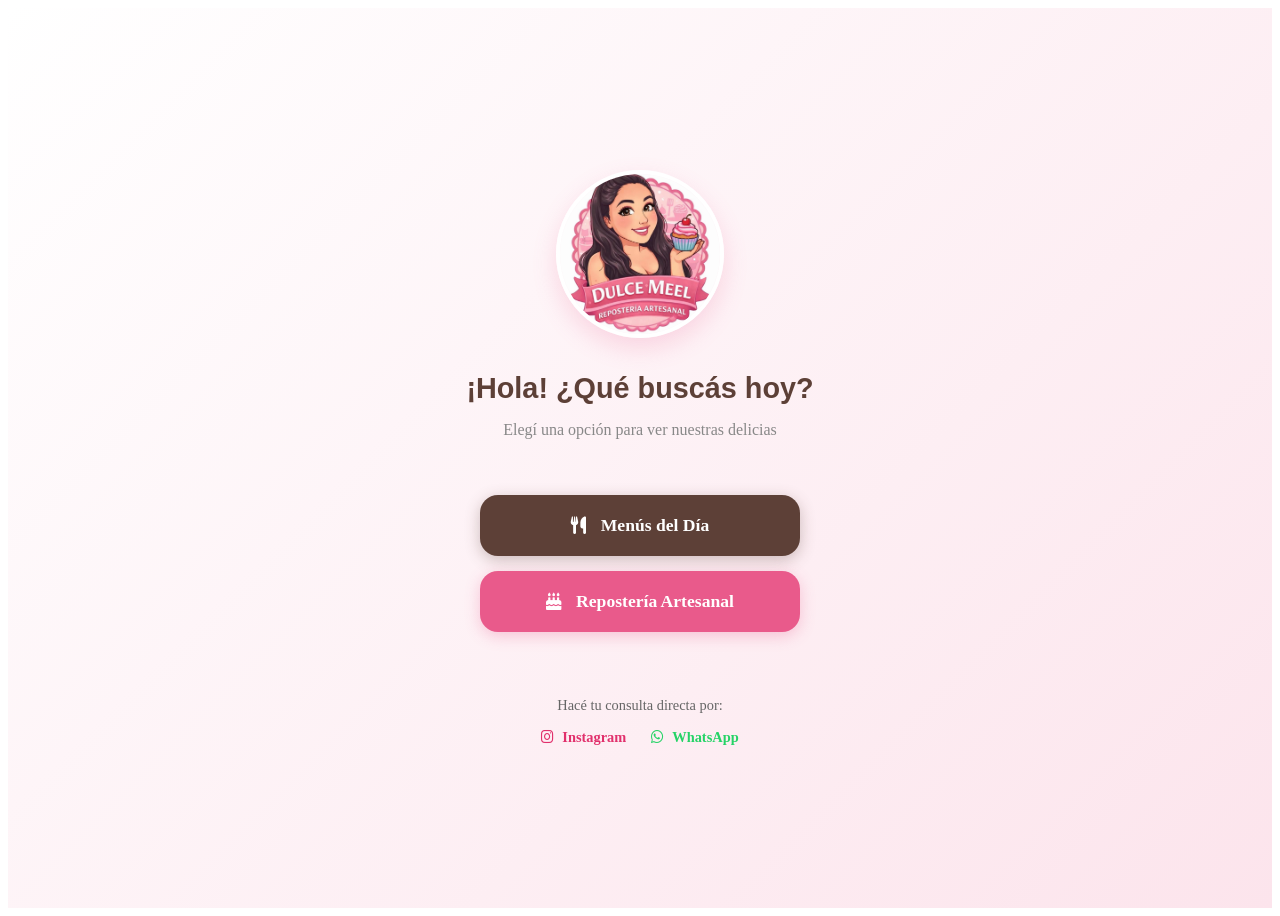
<file: Index.html>
<!DOCTYPE html>
<html lang="es">
<head>
    <meta charset="UTF-8">
    <meta name="viewport" content="width=device-width, initial-scale=1.0, maximum-scale=1.0, user-scalable=no">
    <title>Dulce Meel - Bienvenidos</title>
    <link rel="stylesheet" href="style.css">
    <link rel="stylesheet" href="https://cdnjs.cloudflare.com/ajax/libs/font-awesome/6.0.0/css/all.min.css">
</head>
<body>

    <main class="welcome-container">
        
        <header class="welcome-header">
            <img src="logo-dulce-meel.png" alt="Logo Dulce Meel" class="logo-welcome">
            <h1>¡Hola! ¿Qué buscás hoy?</h1>
            <p>Elegí una opción para ver nuestras delicias</p>
        </header>

        <nav class="welcome-nav">
            <a href="Menu/menus.html" class="btn-portal btn-comida">
                <i class="fas fa-utensils"></i>
                <span>Menús del Día</span>
            </a>
            
            <a href="reposteria/reposteria.html" class="btn-portal btn-dulce">
                <i class="fas fa-birthday-cake"></i>
                <span>Repostería Artesanal</span>
            </a>
        </nav>

        <footer class="welcome-footer">
            <p>Hacé tu consulta directa por:</p>
            <div class="social-icons">
                <a href="https://www.instagram.com/dulcemeel__/" target="_blank" class="ig-link">
                    <i class="fab fa-instagram"></i> Instagram
                </a>
                <a href="https://wa.me/5493512483474" target="_blank" class="wsp-link">
                    <i class="fab fa-whatsapp"></i> WhatsApp
                </a>
            </div>
        </footer>

    </main>

</body>
</html>
</file>
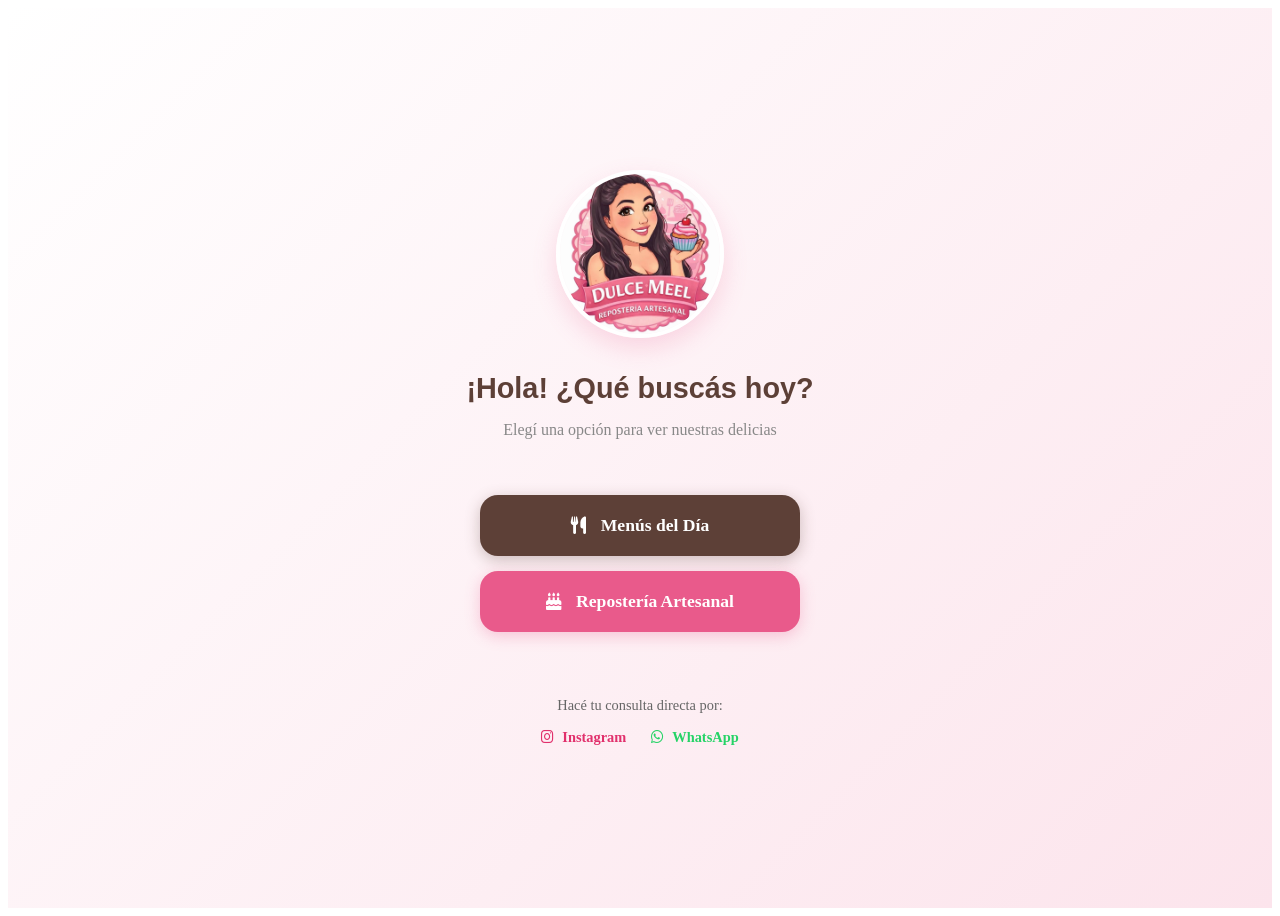
<file: index.html>
<!DOCTYPE html>
<html lang="es">
<head>
    <meta charset="UTF-8">
    <meta name="viewport" content="width=device-width, initial-scale=1.0, maximum-scale=1.0, user-scalable=no">
    <title>Dulce Meel - Bienvenidos</title>
    <link rel="stylesheet" href="style.css">
    <link rel="stylesheet" href="https://cdnjs.cloudflare.com/ajax/libs/font-awesome/6.0.0/css/all.min.css">
</head>
<body>

    <main class="welcome-container">
        
        <header class="welcome-header">
            <img src="logo-dulce-meel.png" alt="Logo Dulce Meel" class="logo-welcome">
            <h1>¡Hola! ¿Qué buscás hoy?</h1>
            <p>Elegí una opción para ver nuestras delicias</p>
        </header>

        <nav class="welcome-nav">
            <a href="menu/menus.html" class="btn-portal btn-comida">
                <i class="fas fa-utensils"></i>
                <span>Menús del Día</span>
            </a>
            
            <a href="reposteria/reposteria.html" class="btn-portal btn-dulce">
                <i class="fas fa-birthday-cake"></i>
                <span>Repostería Artesanal</span>
            </a>
        </nav>

        <footer class="welcome-footer">
            <p>Hacé tu consulta directa por:</p>
            <div class="social-icons">
                <a href="https://www.instagram.com/dulcemeel__/" target="_blank" class="ig-link">
                    <i class="fab fa-instagram"></i> Instagram
                </a>
                <a href="https://wa.me/5493512483474" target="_blank" class="wsp-link">
                    <i class="fab fa-whatsapp"></i> WhatsApp
                </a>
            </div>
        </footer>

    </main>

</body>
</html>
</file>
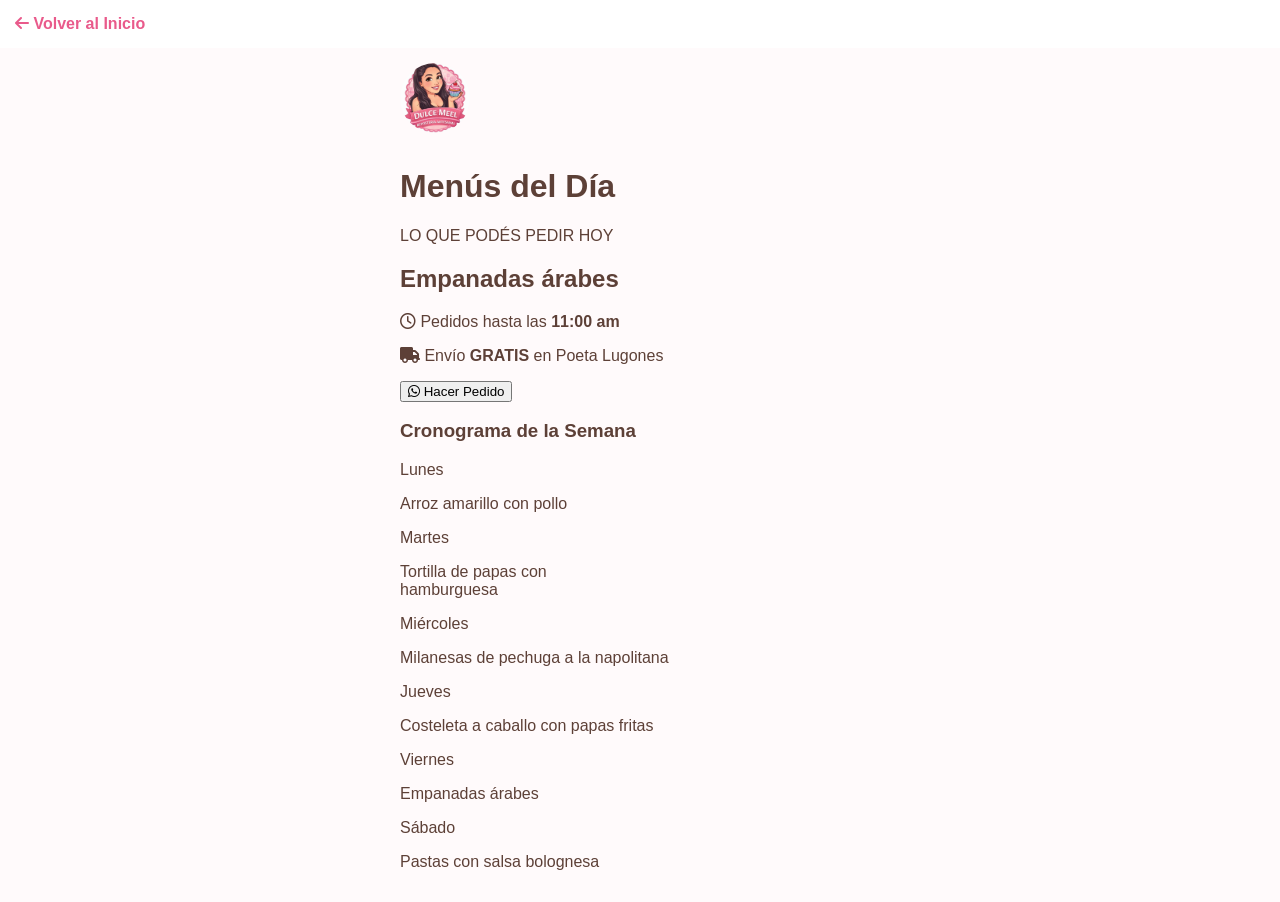
<file: menus.html>
<!DOCTYPE html>
<html lang="es">
<head>
    <meta charset="UTF-8">
    <meta name="viewport" content="width=device-width, initial-scale=1.0">
    <title>Menús del Día - Dulce Meel</title>
    <link rel="stylesheet" href="Style.css">
    <link rel="stylesheet" href="https://cdnjs.cloudflare.com/ajax/libs/font-awesome/6.0.0/css/all.min.css">
</head>
<body>

    <nav class="nav-simple">
        <a href="../Index.html"><i class="fas fa-arrow-left"></i> Volver al Inicio</a>
    </nav>

    <main class="container">
        <header class="section-header">
            <img src="../logo-dulce-meel.png" alt="Logo" class="logo-chico" style="width: 70px; border-radius: 50%;">
            <h1>Menús del Día</h1>
        </header>

        <div class="menu-hoy-card">
            <span class="tag">LO QUE PODÉS PEDIR HOY</span>
            <h2 id="plato-hoy">Cargando menú...</h2>
            
            <div class="info-vianda">
                <p><i class="far fa-clock"></i> Pedidos hasta las <strong>11:00 am</strong></p>
                <p><i class="fas fa-truck"></i> Envío <strong>GRATIS</strong> en Poeta Lugones</p>
            </div>
            
            <button class="btn-pedido-wsp" id="pedir-comida">
                <i class="fab fa-whatsapp"></i> Hacer Pedido
            </button>
        </div>

        <div class="cronograma-container">
            <h3>Cronograma de la Semana</h3>
            <div class="lista-dias">
                <div class="item-dia" id="d-1"><span>Lunes</span> <p>Arroz amarillo con pollo</p></div>
                <div class="item-dia" id="d-2"><span>Martes</span> <p>Tortilla de papas con <br> hamburguesa</p></div>
                <div class="item-dia" id="d-3"><span>Miércoles</span> <p>Milanesas de pechuga a la napolitana</p></div>
                <div class="item-dia" id="d-4"><span>Jueves</span> <p>Costeleta a caballo con papas fritas</p></div>
                <div class="item-dia" id="d-5"><span>Viernes</span> <p>Empanadas árabes</p></div>
                <div class="item-dia" id="d-6"><span>Sábado</span> <p>Pastas con salsa bolognesa</p></div>
            </div>
        </div>
    </main>

    <script src="script-menus.js"></script>
</body>
</html>
</file>
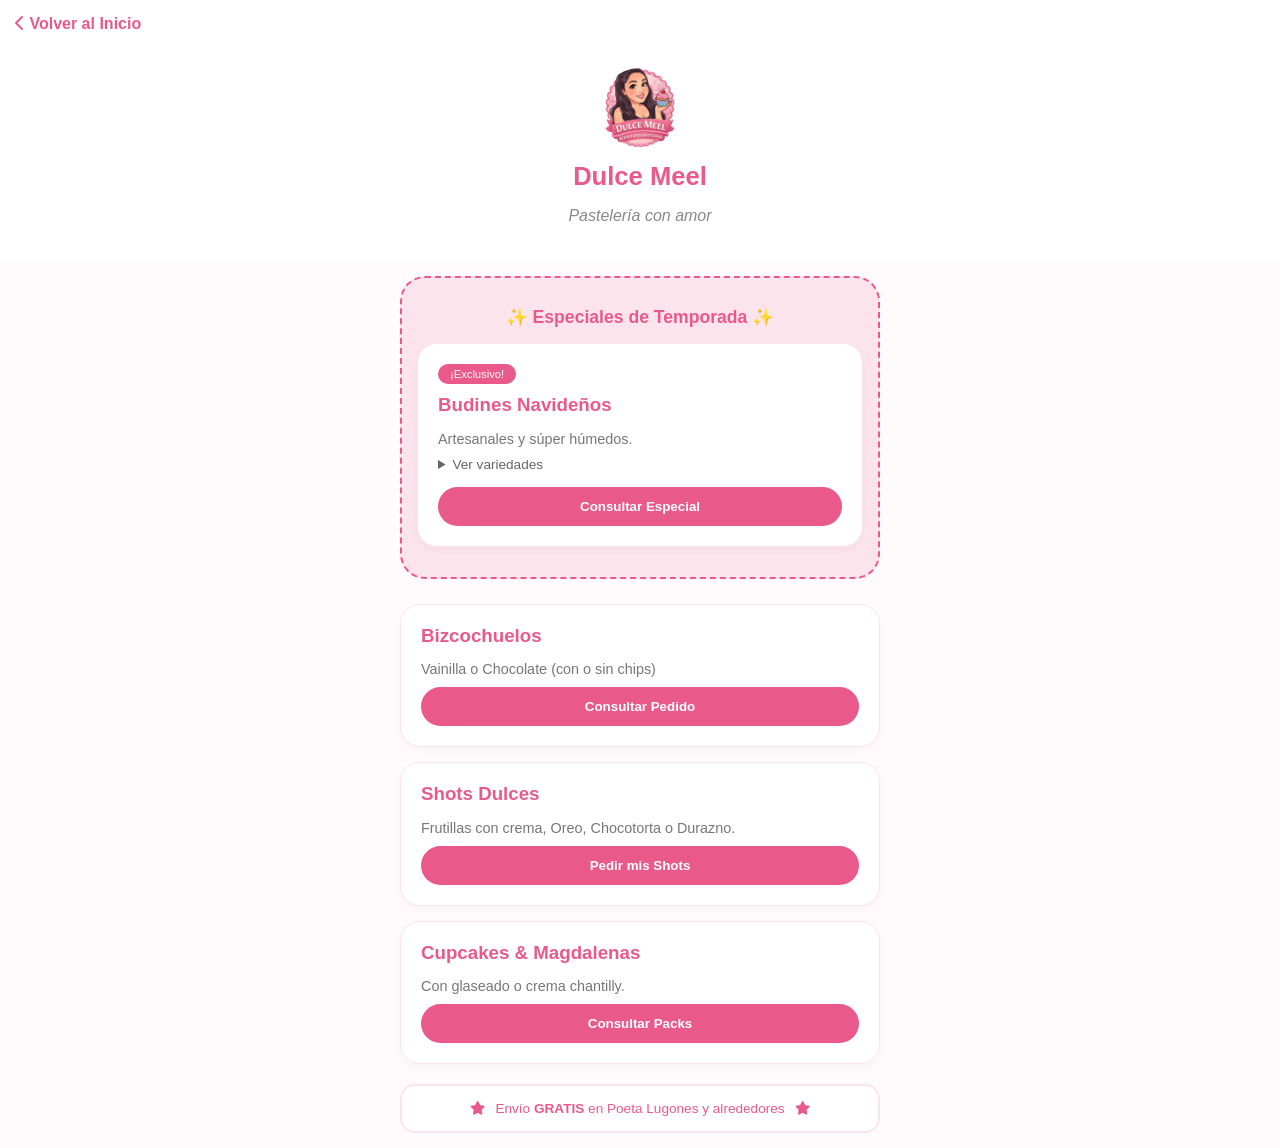
<file: reposteria.html>
<!DOCTYPE html>
<html lang="es">
<head>
    <meta charset="UTF-8">
    <meta name="viewport" content="width=device-width, initial-scale=1.0">
    <title>Dulce Meel - Repostería Artesanal</title>
    <link rel="stylesheet" href="Style.css">
    <link rel="stylesheet" href="https://cdnjs.cloudflare.com/ajax/libs/font-awesome/6.0.0/css/all.min.css">
</head>
<body>

    <nav class="nav-simple">
        <a href="../Index.html"><i class="fas fa-chevron-left"></i> Volver al Inicio</a>
    </nav>

    <header class="header-reposteria">
        <img src="../logo-dulce-meel.png" alt="Logo Dulce Meel" class="logo-chico" style="width: 80px; border-radius: 50%; margin-bottom: 10px;">
        <h1 class="title-pink">Dulce Meel</h1>
        <p class="subtitle" style="color: #888; font-style: italic;">Pastelería con amor</p>
    </header>

    <main class="container" style="max-width: 480px; margin: auto; padding: 15px;">
        
        <section class="temporada" style="background: #fce4ec; padding: 15px; border-radius: 25px; margin-bottom: 25px; border: 2px dashed #e95a8b;">
            <div class="section-title" style="text-align: center; margin-bottom: 15px;">
                <h2 style="color: #e95a8b; font-size: 1.1rem;">✨ Especiales de Temporada ✨</h2>
            </div>
            
            <div class="card" data-producto="Especial de Temporada" style="background: white; border-radius: 20px; padding: 20px; border: 1px solid #fce4ec;">
                <span class="badge" style="background: #e95a8b; color: white; font-size: 0.7rem; padding: 4px 12px; border-radius: 10px; display: inline-block; margin-bottom: 10px;">¡Exclusivo!</span>
                <div class="card-info">
                    <h3 style="color: #e95a8b; margin: 0;">Budines Navideños</h3>
                    <p style="font-size: 0.9rem; color: #777;">Artesanales y súper húmedos.</p>
                    <details style="font-size: 0.85rem; color: #666; cursor: pointer;">
                        <summary>Ver variedades</summary>
                        <ul style="padding-left: 20px; margin-top: 10px;">
                            <li>250g (Solos, chips o frutas)</li>
                            <li>Grande Glaseado (Limón o Naranja)</li>
                        </ul>
                    </details>
                    <button class="btn-ver" style="width: 100%; background: #e95a8b; color: white; border: none; padding: 12px; border-radius: 50px; font-weight: bold; margin-top: 15px; cursor: pointer;">Consultar Especial</button>
                </div>
            </div>
        </section>

        <div class="grid-productos">
            
            <div class="card" data-producto="Bizcochuelos" style="background: white; border-radius: 20px; padding: 20px; margin-bottom: 15px; border: 1px solid #fce4ec; box-shadow: 0 4px 10px rgba(0,0,0,0.03);">
                <div class="card-info">
                    <h3 style="color: #e95a8b; margin: 0;">Bizcochuelos</h3>
                    <p style="font-size: 0.9rem; color: #777;">Vainilla o Chocolate (con o sin chips)</p>
                    <button class="btn-ver" style="width: 100%; background: #e95a8b; color: white; border: none; padding: 12px; border-radius: 50px; font-weight: bold; cursor: pointer;">Consultar Pedido</button>
                </div>
            </div>

            <div class="card" data-producto="Shots Dulces" style="background: white; border-radius: 20px; padding: 20px; margin-bottom: 15px; border: 1px solid #fce4ec; box-shadow: 0 4px 10px rgba(0,0,0,0.03);">
                <div class="card-info">
                    <h3 style="color: #e95a8b; margin: 0;">Shots Dulces</h3>
                    <p style="font-size: 0.9rem; color: #777;">Frutillas con crema, Oreo, Chocotorta o Durazno.</p>
                    <button class="btn-ver" style="width: 100%; background: #e95a8b; color: white; border: none; padding: 12px; border-radius: 50px; font-weight: bold; cursor: pointer;">Pedir mis Shots</button>
                </div>
            </div>

            <div class="card" data-producto="Cupcakes" style="background: white; border-radius: 20px; padding: 20px; margin-bottom: 15px; border: 1px solid #fce4ec; box-shadow: 0 4px 10px rgba(0,0,0,0.03);">
                <div class="card-info">
                    <h3 style="color: #e95a8b; margin: 0;">Cupcakes & Magdalenas</h3>
                    <p style="font-size: 0.9rem; color: #777;">Con glaseado o crema chantilly.</p>
                    <button class="btn-ver" style="width: 100%; background: #e95a8b; color: white; border: none; padding: 12px; border-radius: 50px; font-weight: bold; cursor: pointer;">Consultar Packs</button>
                </div>
            </div>

        </div>

        <div class="delivery-notice-pink" style="display: flex; align-items: center; justify-content: center; gap: 10px; background: white; border: 2px solid #fce4ec; padding: 15px; border-radius: 15px; margin-top: 20px; color: #e95a8b; font-size: 0.85rem; text-align: center;">
            <i class="fas fa-star"></i>
            <p style="margin: 0;">Envío <strong>GRATIS</strong> en Poeta Lugones y alrededores</p>
            <i class="fas fa-star"></i>
        </div>
    </main>

    <script src="script-reposteria.js"></script>
</body>
</html>
</file>
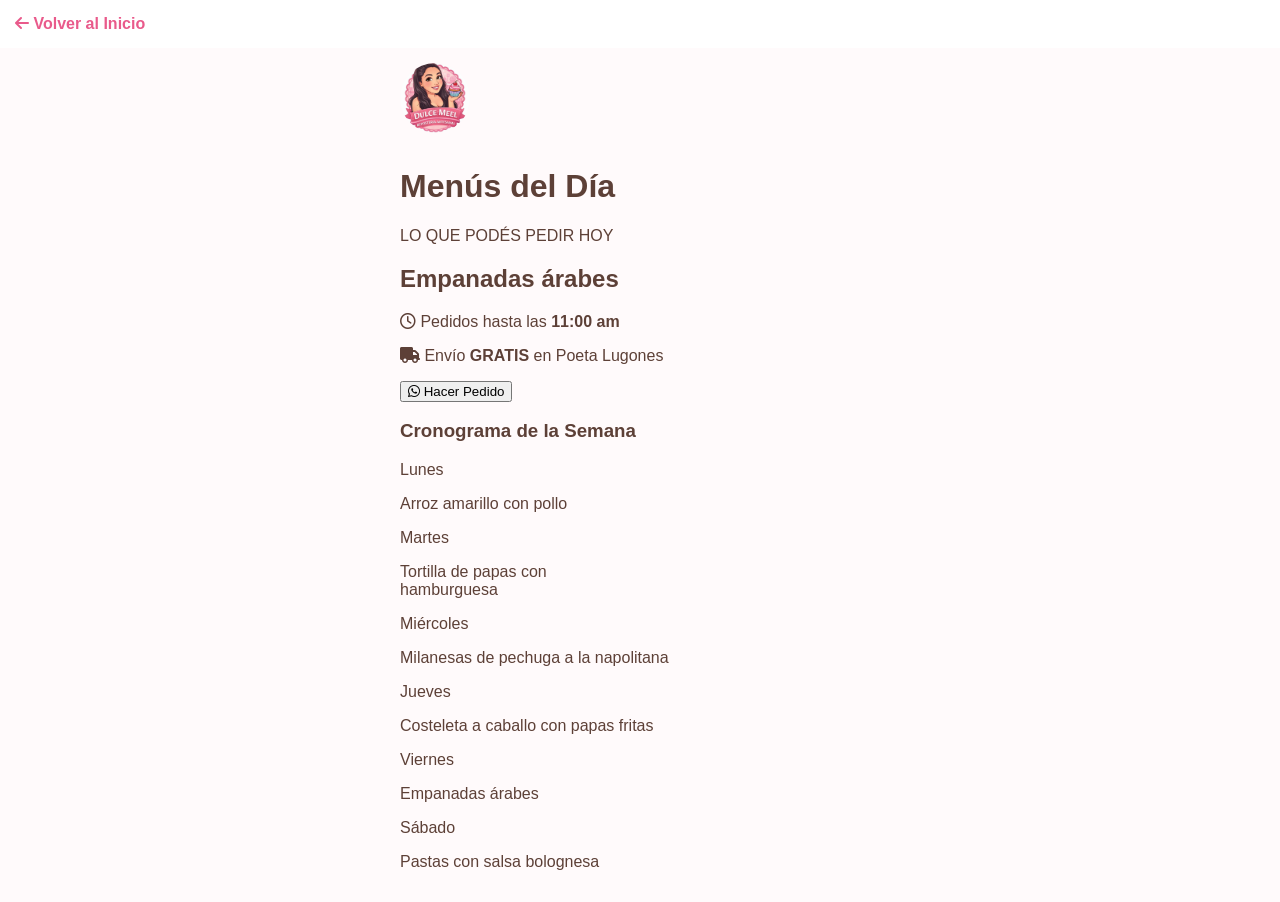
<file: menu/menus.html>
<!DOCTYPE html>
<html lang="es">
<head>
    <meta charset="UTF-8">
    <meta name="viewport" content="width=device-width, initial-scale=1.0">
    <title>Menús del Día - Dulce Meel</title>
    <link rel="stylesheet" href="../Style.css">
    <link rel="stylesheet" href="https://cdnjs.cloudflare.com/ajax/libs/font-awesome/6.0.0/css/all.min.css">
</head>
<body>

    <nav class="nav-simple">
        <a href="../Index.html"><i class="fas fa-arrow-left"></i> Volver al Inicio</a>
    </nav>

    <main class="container">
        <header class="section-header">
            <img src="../logo-dulce-meel.png" alt="Logo" class="logo-chico" style="width: 70px; border-radius: 50%;">
            <h1>Menús del Día</h1>
        </header>

        <div class="menu-hoy-card">
            <span class="tag">LO QUE PODÉS PEDIR HOY</span>
            <h2 id="plato-hoy">Cargando menú...</h2>
            
            <div class="info-vianda">
                <p><i class="far fa-clock"></i> Pedidos hasta las <strong>11:00 am</strong></p>
                <p><i class="fas fa-truck"></i> Envío <strong>GRATIS</strong> en Poeta Lugones</p>
            </div>
            
            <button class="btn-pedido-wsp" id="pedir-comida">
                <i class="fab fa-whatsapp"></i> Hacer Pedido
            </button>
        </div>

        <div class="cronograma-container">
            <h3>Cronograma de la Semana</h3>
            <div class="lista-dias">
                <div class="item-dia" id="d-1"><span>Lunes</span> <p>Arroz amarillo con pollo</p></div>
                <div class="item-dia" id="d-2"><span>Martes</span> <p>Tortilla de papas con <br> hamburguesa</p></div>
                <div class="item-dia" id="d-3"><span>Miércoles</span> <p>Milanesas de pechuga a la napolitana</p></div>
                <div class="item-dia" id="d-4"><span>Jueves</span> <p>Costeleta a caballo con papas fritas</p></div>
                <div class="item-dia" id="d-5"><span>Viernes</span> <p>Empanadas árabes</p></div>
                <div class="item-dia" id="d-6"><span>Sábado</span> <p>Pastas con salsa bolognesa</p></div>
            </div>
        </div>
    </main>

    <script src="script-menus.js"></script>
</body>
</html>
</file>
<file: style.css>
/* --- ESTILOS PARA EL PORTAL DE BIENVENIDA (index.html) --- */

/* Contenedor principal: Centra todo en la pantalla */
.welcome-container {
    height: 100vh; /* Ocupa todo el alto de la pantalla */
    display: flex;
    flex-direction: column;
    justify-content: center;
    align-items: center;
    background: linear-gradient(135deg, #ffffff 0%, #fce4ec 100%);
    padding: 20px;
    text-align: center;
    box-sizing: border-box;
    overflow-y: auto; /* Permite scroll si el contenido excede el viewport */
}

/* Cabecera con Logo */
.welcome-header {
    margin-bottom: 40px;
    animation: fadeInDown 0.8s ease-out;
}

.logo-welcome {
    width: 160px;
    height: 160px;
    border-radius: 50%;
    box-shadow: 0 10px 25px rgba(233, 90, 139, 0.2);
    border: 4px solid white;
    margin-bottom: 20px;
    object-fit: cover;
}

.welcome-header h1 {
    color: #5d4037; /* Marrón oscuro para contraste */
    font-size: 1.8rem;
    margin: 10px 0;
    font-family: 'Segoe UI', Tahoma, Geneva, Verdana, sans-serif;
}

.welcome-header p {
    color: #888;
    font-size: 1rem;
}

/* Navegación por botones */
.welcome-nav {
    display: flex;
    flex-direction: column;
    gap: 15px;
    width: 100%;
    max-width: 320px;
    animation: fadeInUp 0.8s ease-out;
}

.btn-portal {
    text-decoration: none;
    padding: 20px;
    border-radius: 18px;
    display: flex;
    align-items: center;
    justify-content: center;
    gap: 15px;
    font-weight: bold;
    font-size: 1.1rem;
    transition: all 0.3s ease;
    color: white;
    cursor: pointer;
    border: none;
}

/* Efecto hover para desktop */
.btn-portal:hover {
    transform: translateY(-2px);
    box-shadow: 0 8px 20px rgba(0, 0, 0, 0.2);
}

/* Efecto al tocar el botón en el celular */
.btn-portal:active {
    transform: scale(0.96);
}

/* Botón de Menús (Marrón) */
.btn-comida {
    background-color: #5d4037; 
    box-shadow: 0 4px 15px rgba(93, 64, 55, 0.3);
}

/* Botón de Dulce Meel (Rosa) */
.btn-dulce {
    background-color: #e95a8b; 
    box-shadow: 0 4px 15px rgba(233, 90, 139, 0.3);
}

/* Footer de redes sociales */
.welcome-footer {
    margin-top: 50px;
    animation: fadeIn 1.2s ease-in;
}

.welcome-footer p {
    font-size: 0.9rem;
    color: #666;
    margin-bottom: 15px;
}

.social-icons {
    display: flex;
    gap: 25px;
    justify-content: center;
    flex-wrap: wrap;
}

.social-icons a {
    text-decoration: none;
    font-weight: bold;
    font-size: 0.9rem;
    display: flex;
    align-items: center;
    gap: 8px;
    transition: transform 0.3s ease;
}

.social-icons a:hover {
    transform: scale(1.1);
}

.ig-link { color: #e1306c; } /* Color Instagram */
.wsp-link { color: #25d366; } /* Color WhatsApp */

/* Animaciones con prefijos de navegador para máxima compatibilidad */
@-webkit-keyframes fadeInDown {
    from { opacity: 0; transform: translateY(-20px); }
    to { opacity: 1; transform: translateY(0); }
}

@keyframes fadeInDown {
    from { opacity: 0; transform: translateY(-20px); }
    to { opacity: 1; transform: translateY(0); }
}

@-webkit-keyframes fadeInUp {
    from { opacity: 0; transform: translateY(20px); }
    to { opacity: 1; transform: translateY(0); }
}

@keyframes fadeInUp {
    from { opacity: 0; transform: translateY(20px); }
    to { opacity: 1; transform: translateY(0); }
}

@-webkit-keyframes fadeIn {
    from { opacity: 0; }
    to { opacity: 1; }
}

@keyframes fadeIn {
    from { opacity: 0; }
    to { opacity: 1; }
}

/* Media queries para responsividad en dispositivos pequeños */
@media (max-width: 480px) {
    .welcome-container {
        padding: 15px;
    }

    .welcome-header h1 {
        font-size: 1.4rem;
    }

    .welcome-header {
        margin-bottom: 30px;
    }

    .logo-welcome {
        width: 120px;
        height: 120px;
    }

    .btn-portal {
        padding: 16px;
        font-size: 0.95rem;
        gap: 12px;
    }

    .welcome-nav {
        max-width: 100%;
    }

    .social-icons {
        gap: 15px;
    }

    .social-icons a {
        font-size: 0.8rem;
    }
}
</file>
<file: Style.css>
/* ESTILOS ORIGINALES REPOSTERÍA */
:root {
    --rosa-fuerte: #e95a8b;
    --rosa-claro: #fce4ec;
    --texto: #5d4037;
}

body { font-family: 'Segoe UI', sans-serif; background-color: #fffafb; color: var(--texto); margin: 0; }

.nav-simple { padding: 15px; background: white; }
.nav-simple a { text-decoration: none; color: var(--rosa-fuerte); font-weight: bold; }

.header-reposteria { text-align: center; padding: 20px; background: white; }
.logo-chico { width: 80px; border-radius: 50%; margin-bottom: 10px; }
.header-reposteria h1 { color: var(--rosa-fuerte); margin: 0; font-size: 1.6rem; }

.container { padding: 15px; max-width: 480px; margin: auto; }

/* LAS CARDS QUE TE GUSTABAN */
.card {
    background: white;
    border-radius: 20px;
    padding: 20px;
    margin-bottom: 15px;
    border: 1px solid var(--rosa-claro);
    box-shadow: 0 4px 10px rgba(0,0,0,0.03);
}

.card-info h3 { color: var(--rosa-fuerte); margin: 0 0 5px 0; }
.card-info p { font-size: 0.9rem; color: #777; margin-bottom: 10px; }

.btn-ver {
    width: 100%;
    background: var(--rosa-fuerte);
    color: white;
    border: none;
    padding: 12px;
    border-radius: 50px;
    font-weight: bold;
    cursor: pointer;
}

/* SECCIÓN TEMPORADA IGUAL A LA ANTERIOR */
.temporada {
    background: var(--rosa-claro);
    padding: 15px;
    border-radius: 25px;
    margin-bottom: 25px;
}
.section-title h2 { color: var(--rosa-fuerte); font-size: 1.1rem; text-align: center; }

.badge {
    background: var(--rosa-fuerte);
    color: white;
    font-size: 0.7rem;
    padding: 4px 12px;
    border-radius: 10px;
    display: inline-block;
    margin-bottom: 10px;
}

/* AVISO ENVÍO */
.delivery-notice-pink {
    display: flex;
    align-items: center;
    justify-content: center;
    gap: 10px;
    background: white;
    border: 2px solid var(--rosa-claro);
    padding: 15px;
    border-radius: 15px;
    margin-top: 20px;
    color: var(--rosa-fuerte);
    font-size: 0.9rem;
    text-align: center;
}
</file>
